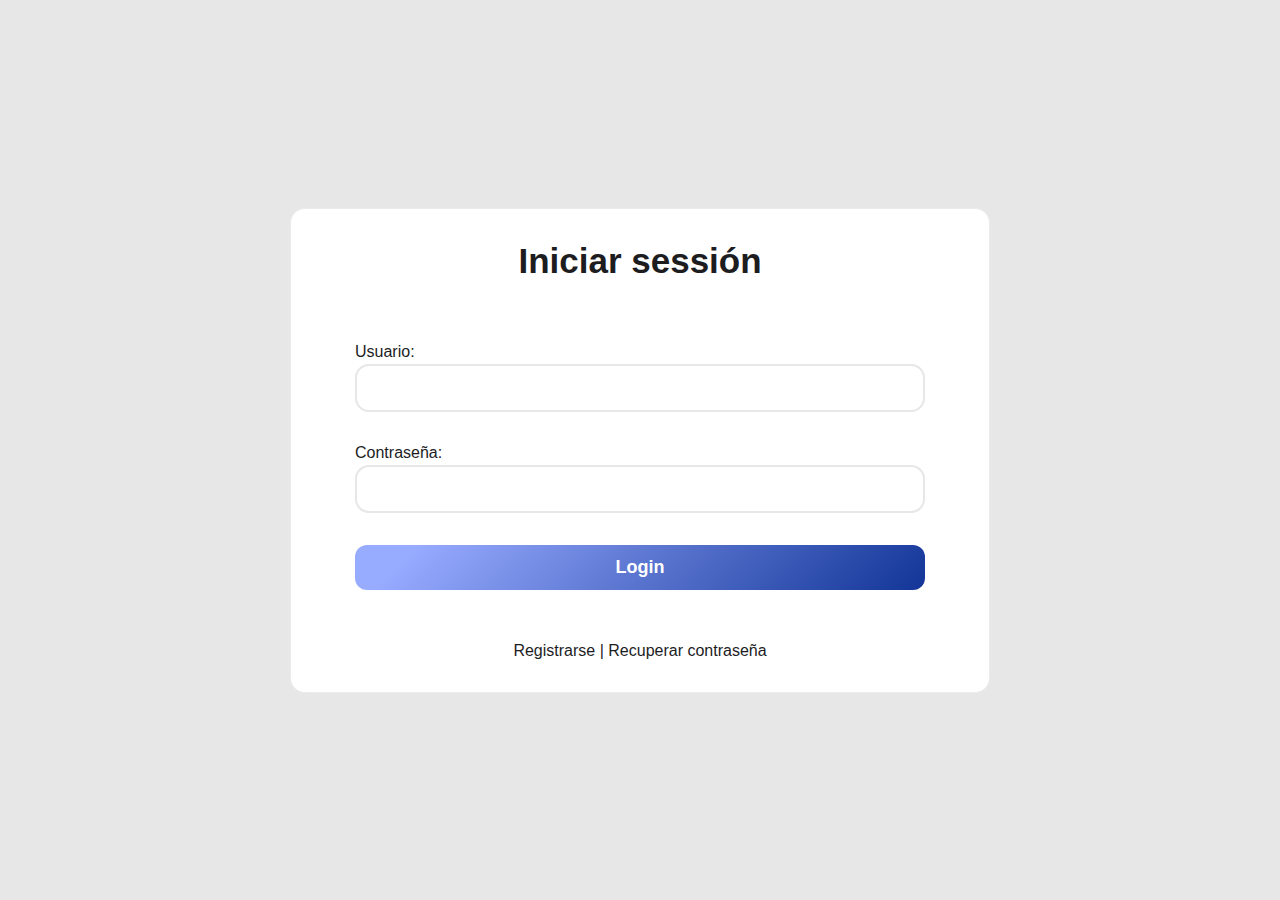
<file: login.html>
<!DOCTYPE html>
<html lang="es">
<head>
    <meta charset="UTF-8">
    <meta http-equiv="X-UA-Compatible" content="IE=edge">
    <meta name="viewport" content="width=device-width, initial-scale=1.0">
    <title>Christian martinez | Login</title>
    <link rel="stylesheet" href="styles/styles.css">
    <link rel="stylesheet" href="styles/login.css">
</head>
<body>
    <main class="main">

        <div class="container__form container__form--login card">
            <form action="index.html" class="form">
                <h2 class="form__title">Iniciar sessión</h2>

                <div class="form__item">
                    <label for="user" class="form__label">Usuario:</label>
                    <input type="text" class="form__input" id="user" required>
                </div>

                <div class="form__item">
                    <label for="pass" class="form__label">Contraseña:</label>
                    <input type="password" class="form__input" id="pass" required>
                </div>
                
                <button class="button button--form button--login">Login</button>

                <div class="form__footer">
                    <a href="#">Registrarse</a>
                    <span>|</span>
                    <a href="#">Recuperar contraseña</a>
                </div>

            </form>
        </div>

    </main>
</body>
</html>
</file>
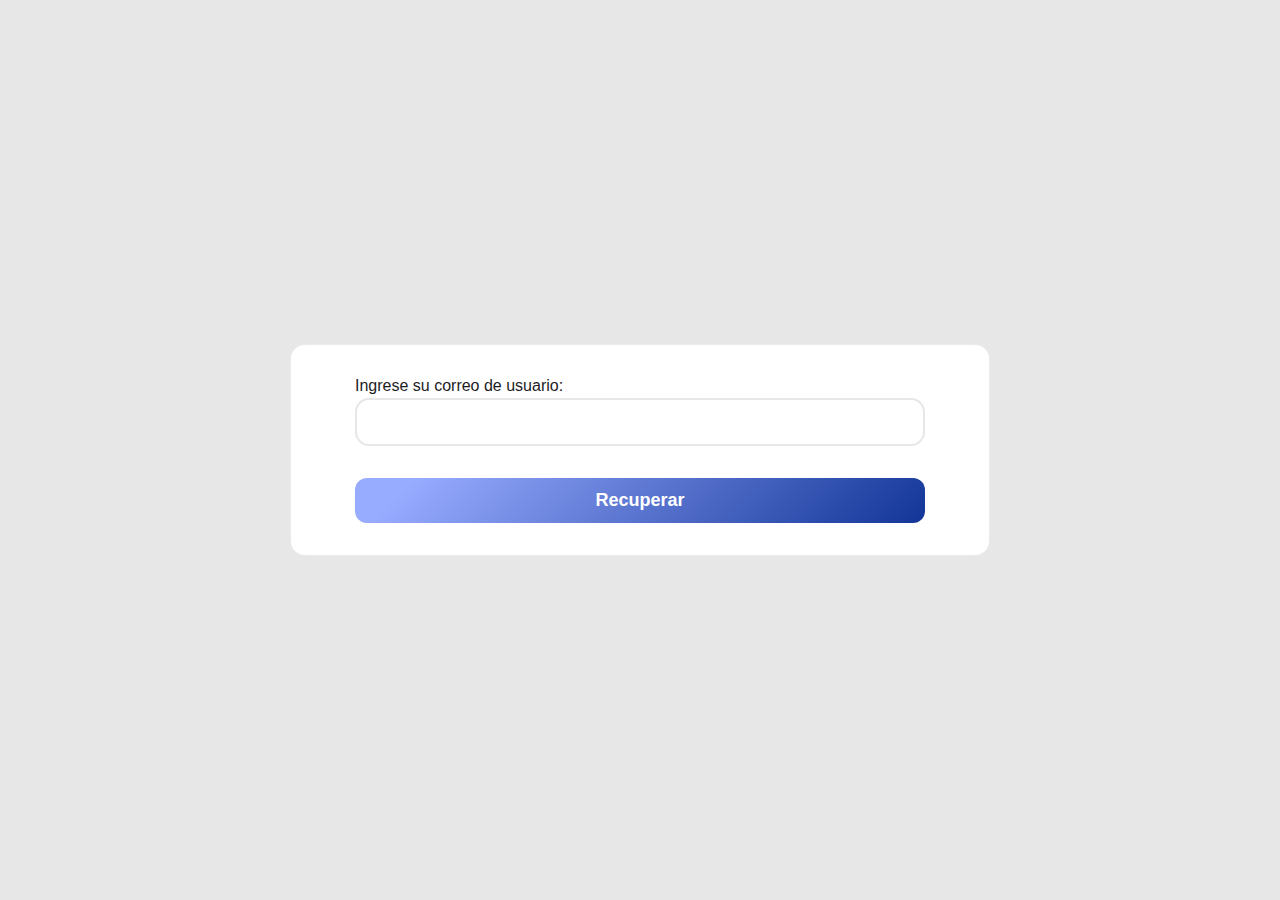
<file: recover_pass.html>
<!DOCTYPE html>
<html lang="es">
<head>
    <meta charset="UTF-8">
    <meta http-equiv="X-UA-Compatible" content="IE=edge">
    <meta name="viewport" content="width=device-width, initial-scale=1.0">
    <link rel="stylesheet" href="styles/styles.css">
    <link rel="stylesheet" href="styles/login.css">
    <title>Recuperar contraseña</title>
</head>
<body>
    <main class="main">
        <div class="container__form container__form--login card">
            <form action="/index.html" class="form">
                <div class="form__item">
                    <label for="email" class="form__label">Ingrese su correo de usuario:</label>
                    <input type="email" class="form__input" id="email">
                </div>
                <button class="button button--form ">Recuperar</button>
            </form>
        </div>
    </main>
</body>
</html>
</file>
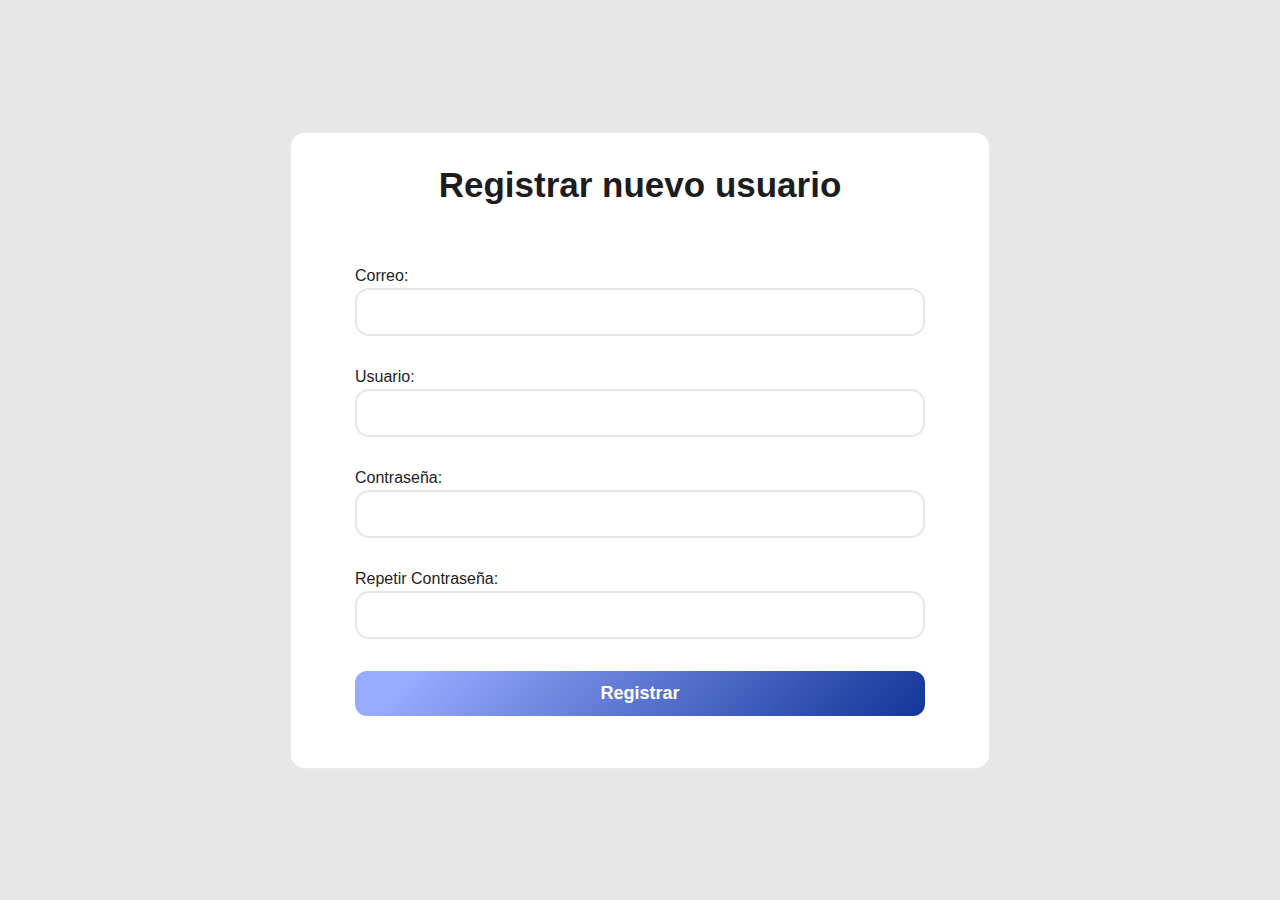
<file: register.html>
<!DOCTYPE html>
<html lang="es">
<head>
    <meta charset="UTF-8">
    <meta http-equiv="X-UA-Compatible" content="IE=edge">
    <meta name="viewport" content="width=device-width, initial-scale=1.0">
    <title>Christian martinez | Login</title>
    <link rel="stylesheet" href="styles/styles.css">
    <link rel="stylesheet" href="styles/login.css">
</head>
<body>
    <main class="main">
        <div class="container__form container__form--login card">
            <form action="/index.html" class="form">
                <h2 class="form__title">Registrar nuevo usuario</h2>
                <div class="form__item">
                    <label for="email" class="form__label">Correo: </label>
                    <input type="email" class="form__input" id="email" required>
                </div>
                
                <div class="form__item">
                    <label for="user" class="form__label">Usuario:</label>
                    <input type="text" class="form__input" id="user" required>
                </div>
                
                <div class="form__item">
                    <label for="pass" class="form__label">Contraseña:</label>
                    <input type="password" class="form__input" id="pass" required>                
                </div>

                <div class="form__item">
                    <label for="pass--rep" class="form__label">Repetir Contraseña:</label>
                    <input type="password" class="form__input" id="pass--rep" required>                
                </div>

                <button class="button button--form button--login">Registrar</button>

            </form>
        </div>
    </main>
</body>
</file>
<file: styles/styles.css>
@font-face {
    font-family: 'Ibm plex mono';
    src: url('https://assets.website-files.com/605739cf94ca6b3bfeae0833/61002974f9938d1a4a04f9d6_ibm-plex-mono-v6-latin-500.woff2') format('woff2'), url('https://assets.website-files.com/605739cf94ca6b3bfeae0833/61002974d552893694d0c411_ibm-plex-mono-v6-latin-500.woff') format('woff');
    font-weight: 500;
    font-style: normal;
    font-display: swap;
}
@font-face {
    font-family: 'Inter';
    src: url('https://assets.website-files.com/605739cf94ca6b3bfeae0833/610e5a81f7ff773290bd827c_inter-v3-latin-600.woff2') format('woff2'), url('https://assets.website-files.com/605739cf94ca6b3bfeae0833/610e5a8135ff85ed15e0129d_inter-v3-latin-600.woff') format('woff');
    font-weight: 600;
    font-style: normal;
    font-display: swap;
}
@font-face {
    font-family: 'Inter';
    src: url('https://assets.website-files.com/605739cf94ca6b3bfeae0833/610e5a817de9014cc3b59443_inter-v3-latin-500.woff2') format('woff2'), url('https://assets.website-files.com/605739cf94ca6b3bfeae0833/610e5a808461e57b774188fe_inter-v3-latin-500.woff') format('woff');
    font-weight: 500;
    font-style: normal;
    font-display: swap;
}
@font-face {
    font-family: 'Inter';
    src: url('https://assets.website-files.com/605739cf94ca6b3bfeae0833/610e5a810625e1731fb8af32_inter-v3-latin-regular.woff2') format('woff2'), url('https://assets.website-files.com/605739cf94ca6b3bfeae0833/610e5a8135ff85176ee0129e_inter-v3-latin-regular.woff') format('woff');
    font-weight: 400;
    font-style: normal;
    font-display: swap;
}
/* ----------------------------------------------------------------------------------------------------------------------------------- */
:root {
    --font: #1d1d1f;
    --font-link: #006DDB;
    --font--footer: #999;
    --bg--white: #FFF;
    --bg--grey: #F5F5F7;
    --bg--header: hsla(0,0%,100%,.7);
    --bg--hover: rgba(114, 114, 114, 0.20);
    --border: #e2e2e2;
    --border--card: hsla(0,0%,51.4%,.16);
    --border--input-hover: #006fff;
    --button: linear-gradient( 135deg, #97ABFF 10%, #123597 100%);

    --gradient-red: linear-gradient(50deg,#b94cdb,#e26092 52%,#fe815e);
    --gradient-green: linear-gradient(225deg,#5af141,#2a9dce);
    --gradient-blue: linear-gradient( 135deg, #ABDCFF 10%, #0396FF 100%);
    --gradient-yellow: linear-gradient( 135deg, #FFF886 10%, #F072B6 100%);
    --gradient-black: linear-gradient( 135deg, #EE9AE5 10%, #5961F9 100%);
}

/* reseteo de estilos */
*{
    margin: 0;
    padding: 0;
    box-sizing: border-box;
}

html{
    scroll-behavior: smooth;
}

img{
    width: 100%;
}

a, a:visited{
    text-decoration: none;
    color: inherit;
}

body{
    font-family: 'Inter',sans-serif;
    background-color: var(--bg--grey);
    color: var(--font);
}

/* ----------------------------------------------------------------------------------------------------------------------------------- */
/* NavMenu */

.header{
    background-color: var(--bg--header);
    backdrop-filter: saturate(180%) blur(20px);
    position: fixed;
    z-index: 10;
    width: 100vw;
    padding: 0 28px;
    line-height: 50px;
    border-bottom: 1px solid var(--border);
}

.nav__logo a{
    min-width: 161px;
    display: inline-block;
    font-weight: 600;
    font-size: calc (1rem + 0.4vw);
}

.nav{
    display: flex;
    justify-content: space-between;
    max-width: 1600px;
    height: 50px;
    margin: 0 auto;
}

.nav__menu{
    display: flex;
    justify-content: space-between;
}

.nav__item{
    list-style: none;
}

.nav__item--login{
    color: var(--font-link);
}

.nav__link{
    padding: 5px 10px;
    border-radius: 8px;
    transition: all 200ms ease-out;
}

.nav__link:hover{
    background-color: var(--bg--hover);
    transition: all 200ms ease-out;
}

.button--nav{
    display: none;
}

/* ----------------------------------------------------------------------------------------------------------------------------------- */
/* Universales */

.main{
    display: flex;
    flex-direction: column;
    align-items: center;
}

.section{
    display: flex;
    flex-direction: column;
    justify-content: center;
    align-items: center;
    width: 100%;
    max-width: 1600px;
    min-height: 100vh;
    padding: 100px 20px 140px;
}

.section__header{
    max-width: 1200px;
    font-weight: 600;
    margin-bottom: 50px;
    text-align: left;
    align-self: baseline;
}

.section__pretitle{
    font-size: 28px;
    letter-spacing: -0.04em;
    margin-bottom: 0.5rem;
    align-self: baseline;
    opacity: .60;    
}

.section__title{
    font-size: 72px;
    line-height: 1.1;
    letter-spacing: -0.045em;
}

/* Extiende el bg del section hacia todo el vw */
.section--bg{
    background-color: #FFF;
    box-shadow: 0 0 0 100vmax #FFF;
    clip-path: inset(0 -900vmax);
}

.card{
    padding: 40px;
    background-color: var(--bg--white);
    border: 1.2px solid var(--border--card);
    border-radius: 15px;
}

.item--hover:hover{
    transform: scale(1.02);
    box-shadow: 0px 0px 13px 5px rgba(0,0,0,0.30);
    transition: all 200ms ease-out;
}

.button{
    border: none;
    padding: 12px 90px;
    border-radius: 12px;
    text-decoration: none;
    font-size: 18px;
    font-weight: 600;
    cursor: pointer;
}

/* ----------------------------------------------------------------------------------------------------------------------------------- */
/* portada */

.container__profile{
    position: relative;
    margin-bottom: 4rem;
    width: 22vw;
    height: 22vw;
}

.profile--bg1{
    position: absolute;
    width: 100%;
    height: 100%;
    filter: blur(20px);
}

.profile--bg2{
    position: absolute;
    width: 100%;
    height: 100%;
    border-radius: 50%;
    background-image: radial-gradient(circle farthest-side at 100% 100%,#9873ff,rgba(152,115,255,0)),
    radial-gradient(circle farthest-side at 100% 0,#0ba5f7,rgba(85,196,255,0)),
    radial-gradient(circle farthest-side at 0 0,#ff763c,rgba(255,176,60,0)),
    radial-gradient(circle farthest-side at 0 100%,#ff5aaa,rgba(255,90,170,0));
}

.profile--img--border{
    position: absolute;
    padding: 10px;
    background-color: hsla(0,0%,84%,.5);
    border-radius: 50%;
    border: 1px solid var(--border);
    object-fit: cover;
}

.profile--img{
    display: block;
    top: 0;
    left: 0;
    border-radius: 50%;
}

.section__header--profile{
    width: 100%;
    max-width: 100vw;
    text-align: center;
}

/* ----------------------------------------------------------------------------------------------------------------------------------- */
/* Sobre mi */

.section__header--text{
    font-size: 20px;
    margin-top: 24px;
    line-height: 1.5;
    letter-spacing: -.025em;
    opacity: .75;
}

.section__header--about{
    display: flex;
    flex-direction: column;
    flex-wrap: wrap;
    align-self: baseline;
}

.pretitle--about{
    margin-bottom: 10px;
}

.about_me__intro--container{
    width: 100%;
    display: flex;
    gap: 2rem;
    margin-bottom: 50px;
}

.about_me__intro{
    max-width: 1200px;
}

.button--cv{    
    padding: 5rem;
    color: #FFF;
    background-image: var(--gradient-green);
    text-align: center;
}

.button--cv i{
    font-size: 5rem;
    margin-bottom: 2rem;
}

.container__tecnologies{
    display: grid;
    grid-template-columns: repeat(auto-fill,minmax(250px,1fr));
    justify-content: center;
    width: 100%;
    gap: 2rem;
}

.tecnologies__item{
    max-width: 250px;
    display: flex;
    flex-direction: column;
    justify-content: center;
    align-items: center;   
}

.tecnologies__item strong{
    margin-top: 5px;
    font-size: 1rem;
}

/* ----------------------------------------------------------------------------------------------------------------------------------- */
/* Formacion */
.education__item{
    width: 100%;
    padding: 2rem;
    margin-bottom: 20px;
    align-self: center;
}

.education__header{
    display: flex;
    justify-content: space-between;
    flex-wrap: wrap;
    align-items: center;
    padding-bottom: 15px;
}

.education__header h2{
    margin-bottom: 0.4rem;
}

.education__status{
    border-radius: 5px;
    padding: 2px 5px;
    color: #FFF;
    line-height: 18px;
    text-transform: uppercase;
    font-weight: 700;
    font-size: 12px;
    letter-spacing: 0.07rem;
}

.education__status--encurso{
    background-image: var(--gradient-red);
}

.education__status--completo{
    background-image: var(--gradient-green);
}
/* ----------------------------------------------------------------------------------------------------------------------------------- */
/* Proyectos */

.container__proyects{
    display: grid;
    grid-template-columns: repeat(auto-fill,minmax(350px, 1fr));
    justify-content: center;
    grid-auto-columns: 500px;
    gap: 2rem;
    width: 100%;
}

.proyect__item{
    position: relative;
    height: 250px;
    border-radius: 10px;
    overflow: hidden;
    cursor: pointer;
    border: 3px solid var(--border);
}

.proyect__item img{
    display: block;
    width: 100%;
    height: 100%;
    transition: all 500ms ease-out;
    object-fit: cover;
}

.proyect__item:hover img{
    transform: scale(1.2);
}

.proyect__item--text{
    display: flex;
    flex-direction: column;
    justify-content: center;
    position: absolute;
    top: 0;
    padding: 1.2rem;
    width: 100%;
    height: 100%;
    background: rgba(0,0,0,0.4);
    color: var(--bg--white);
    transition: all 500ms ease-out;
    opacity: 0;
}

.proyect__item--text:hover{
    opacity: 1;
}

.proyect__item--text h1{
    font-size: 2rem;
    flex-grow: 20;
}

.proyect__item--text p{
    margin-bottom: 1.3rem;
}

.proyect__item--links{
    margin-bottom: 0;
    font-size: 2rem;
    padding-right: 1rem;
}

.proyect__item--links a,  .proyect__item--links a:visited {
    margin-right: 1rem;
}

.proyect__item--links a:hover {
    color: #006DDB;
    transition: all 200ms ease-in-out;
}

/* ----------------------------------------------------------------------------------------------------------------------------------- */
.section--contact{
    flex-direction: row;
    flex-wrap: wrap;
    gap: 2rem;
    align-items: center;
    width: 100%;
}

.section__header--contact{
    width: 100%;
    max-width: 100vw;
}

.container__form{
    width: 100%;
    max-width: 650px;
}

.form{
    display: flex;
    flex-direction: column;
    gap: 2rem;
    width: 100%;
}

.form__title{
    font-size: 35px;
    font-weight: 600;
}

.form__item{
    display: flex;
    flex-direction: column;
}


.form__label{
    font-family: inherit;
    font-weight: 500;
    margin-bottom: 3px;
}

.form__input{
    height: 48px;
    padding: 0 18px;
    background-color: var(--bg--white);
    border: 2px solid hsla(0,0%,53.3%,.2);
    border-radius: 14px;
    transition: border 0.5s cubic-bezier(0.175, 0.885, 0.32, 1.275);
}

.form__input:hover, .form__input:focus{
    outline: none;
    border: var(--border--input-hover) 0.2em solid;
}

.form__input--message{
    resize: none;
    height: 130px;
    padding: 1rem;
}

.button--form{
    background-image: var(--button);
    color: var(--bg--white);
    transition: all 1ms ease-out;
}

.button--form:hover{
    box-shadow: 0px 0px 5px 2px rgba(0,0,0,0.30);
    transition: all 100ms ease-out;
}

.container__social{
    display: grid;
    grid-auto-columns: 1fr;
    grid-template-columns: repeat(2,1fr);
    grid-template-rows: auto auto;
    gap: 2rem;
    height: 580px;
    width: 100%;
    max-width: 600px;
}

.social__item{
    display: flex;
    flex-direction: column;
    align-items: center;
    justify-content: center;
    text-align: center;
    color: #FFF;
    border: none;
}

.social__item i{
    font-size: 70px;
    margin-bottom: 12px;
}

.social__item:first-child{
    background-image: var(--gradient-black);
}

.social__item:nth-child(2){
    background-image: var(--gradient-blue);
}

.social__item:nth-child(3){
    background-image: var(--gradient-yellow)
}

.social__item:nth-child(4){
    background-image: var(--gradient-red);
}
/* ----------------------------------------------------------------------------------------------------------------------------------- */
/* Footer */
.footer{
    display: flex;
    justify-content: center;
}

.footer__container{
    text-align: center;
    border-top: 1px solid var(--border);
    padding: 0.8rem 0;
    color: var(--font--footer);
    width: 80vw;
}

/* ----------------------------------------------------------------------------------------------------------------------------------- */
@media screen and (max-width: 800px){

    .section{
        padding: 80px 1.2rem;
    }

    .button--nav{
        display: block;
        background-color: transparent;
        padding: 0 2rem;        
    }

    .header{
        padding: 0;
    }
    
    .header--mobile{
        background-color: #FFF;
    }

    .nav{
        flex-direction: row;
    }

    .nav__logo{
        display: flex;
        justify-content: space-between;
        padding: 0 2rem;
    }
    
    .nav__menu{
        background-color: #FFF;
        border-bottom: 2px solid var(--border);
        flex-direction: column;
        align-items: center;
        position:fixed;
        transition: all 400ms ease-out;
        width: 100%;
        top: -900px;
        z-index: -10;
    }
    
    .nav__menu--visible{
        top: 51px;
        transition: all 400ms ease-out;
    }

    .nav__item{
        margin: 2rem;
        font-size: larger;
        font-weight: 600;
    }

/* ----------------------------------------------------------------------------------------------------------------------------------- */
    .section__header{
        padding-left: 1.5rem;
        padding-right: 1.5rem;
    }

    .section__pretitle{
        font-size: 20px;
    }
    .section__title{
        font-size: 42px;
    }

/* ----------------------------------------------------------------------------------------------------------------------------------- */
    .section__header--profile{
        padding: 0;
    }

    .container__profile{
        margin-bottom: 4rem;
        position: relative;
        width: 60vw;
        min-width: 240px;
        height: 60vw;
        min-height: 240px;
    }

/* ----------------------------------------------------------------------------------------------------------------------------------- */
    .section__header--about{
        flex-direction: column;
    }

    .button--cv{
        width: 100%;
        height: 40vw;
        max-height: 150px;
        padding: 1.5rem;
    }

    .button--cv i{
        font-size: 3rem;
        margin-bottom: 1rem;
    }

    .container__tecnologies{
        display: flex;
        flex-wrap: wrap;
        justify-content: center;
        gap: 1rem;
    }    

/* ----------------------------------------------------------------------------------------------------------------------------------- */
    .container__proyects{
        gap: 0;
    }

    .proyect__item{
        margin: 1rem 0.8rem;
    }

    .proyect__item--text{
        opacity: 1;
    }

/* ----------------------------------------------------------------------------------------------------------------------------------- */
    .container__social{
        gap: 1rem;        
    }

    .form{
        padding: 2rem;
    }

    .form__title{
        font-size: 25px;
    }







    
    .pretitle--about{
        margin-bottom: 10px;
    }
    
    .about_me__intro--container{
        width: 100%;
        display: flex;
        flex-wrap: wrap;
        gap: 2rem;
        margin-bottom: 50px;
    }
    
    .about_me__intro{
        max-width: 1200px;
    }


}
</file>
<file: styles/login.css>
.main{
    background-color: rgb(231, 231, 231);
    display: flex;
    justify-content: center;
    align-items: center;
    width: 100vw;
    height: 100vh;   
}

.container__form--login{
    max-width: 700px;
    padding: 2rem 4rem;
}

.form__title, .form__footer{
    align-self: center;
}

.form__title{
    margin-bottom: 30px;
}

.button--login{
    margin-bottom: 20px;
}

@media screen and (max-width: 800px){
        .container__form--login{
        width: 100vw;
        height: 100vh;
        padding: 0;
    }
    
    .form__title, .form__footer{
        align-self: center;
    }
    
    .button--login, .form__title{
        margin-bottom: 90px;
    }

}
</file>
